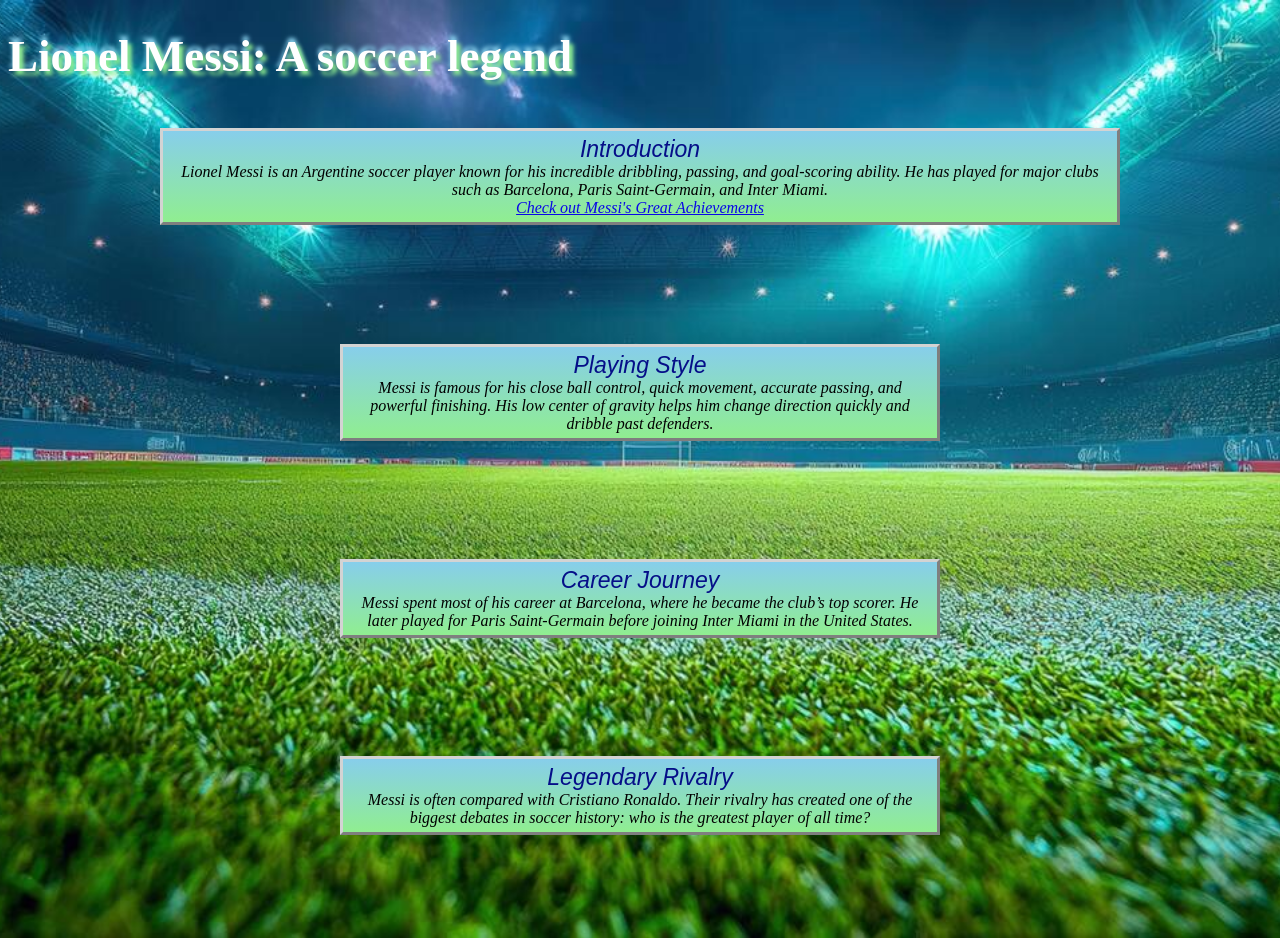
<file: index.html>
<!DOCTYPE html>
<html lang="en">
<head>
    <meta charset="UTF-8">
    <meta name="viewport" content="width=device-width, initial-scale=1.0">
    <title>Soccer Legend</title>
    <link rel="stylesheet" href="style.css">
</head>

<body>
    
    <h1 id="title"> Lionel Messi: A soccer legend</h1>

    <div class="container">
        <div class=box id="box1">
            <p id="p">
             <span id="ph">Introduction</span><br>
            Lionel Messi is an Argentine soccer player known for his incredible dribbling, passing, and goal-scoring ability.
            He has played for major clubs such as Barcelona, Paris Saint-Germain, and Inter Miami.<br>
            <span> <a href="achievements.html">Check out Messi's Great Achievements</a></span> 
            </p> 
        </div>
    
 <!--<img src="messicup.jpg" alt="Lionel Messi holding the FIFA World Cup trophy" width="200" height="250"> -->
    

    <div class=box id="box2"> 
        <p id="p">
        <span id="ph">Playing Style</span><br>
        Messi is famous for his close ball control, quick movement, accurate passing, and powerful finishing. 
        His low center of gravity helps him change direction quickly and dribble past defenders.
        </p>
    </div>
        
    <div class=box id="box3"> 
        <p id="p">
        <span id="ph">Career Journey</span><br>
        Messi spent most of his career at Barcelona, where he became the club’s top scorer.
         He later played for Paris Saint-Germain before joining Inter Miami in the United States.
        </p>
     </div>

    <div class=box id="box4"> 
        <p id="p">
    <span id="ph">Legendary Rivalry</span><br>
    Messi is often compared with Cristiano Ronaldo. Their rivalry has created
    one of the biggest debates in soccer history: who is the greatest player
    of all time?
        </p>
    </div>
     
</div>

</body>
</html>
</file>
<file: style.css>
body{
    background: linear-gradient(skyblue, lightgreen)
}

.container{
    display: flex;
    flex-direction: row;
    height: 90vh;
    flex-wrap: wrap;
    justify-content: space-around;
    gap: 20px;
}


body{
    min-height: 100vh;
    background-image: url(Soccer.jpg);
    background-repeat: no-repeat;
    background-position: center;
    background-size: cover;
}

#ph{
    color:  rgb(5, 14, 136);
    font-size: 23px;
    font-family: 'Gill Sans', 'Gill Sans MT', Calibri, 'Trebuchet MS', sans-serif;
}

#title{
    font-family: Georgia, 'Times New Roman', Times, serif;
    color: white;
    font-size: 45px
}




#title{
    text-shadow: 4px 4px 4px lightgreen, 0px -4px 4px skyblue
    
}



#p{
    color: black;
    font-style: italic;
    padding: 5px;
    border-style: outset;
    border-color: lightgrey;
    background: linear-gradient(skyblue, lightgreen)
}



.ul{
     font-weight: bold;
    background: linear-gradient(skyblue, lightgreen)
}



#box1{
    width: 80%;
    text-align: center;
    border-radius: 15px;
}

#box2{
    width: 50%;
    text-align: center;
    border-radius: 15px;
}

#box3{
    width: 50%;
    text-align: center;
    border-radius: 15px;
}

#box4{
    width: 50%;
    text-align: center;
    border-radius: 15px;
    
}



ul{
    width: 400px;
    border: 2px dashed;
    padding-top: 10px;
    padding-bottom: 10px;
    margin-right: 10px;
    
}

a:link{
    color: rgb(10, 7, 230);
}

a:visited{
     color:white
}

a:hover{
    color:red;
}


/* Mobile: 320px and above */

@media (min-width: 320px) {
  .container {
    display: flex;
    flex-direction: column;
    gap: 15px;
  }

  .box {
    width: 100%;

  }

}

/* Tablet: 768px and above */

@media (min-width: 768px) {
  .container {
    flex-direction: row;
    flex-wrap: wrap;
  }

  .box {
    width: calc(50% - 8px);
  }
}

/* Desktop: 1200px and above */

@media (min-width: 1200px) {
  .container {
    max-width: 1200px;
    margin: 0 auto;
  }

  .box {
    width: calc(33.333% - 10px);
  }
}
</file>
